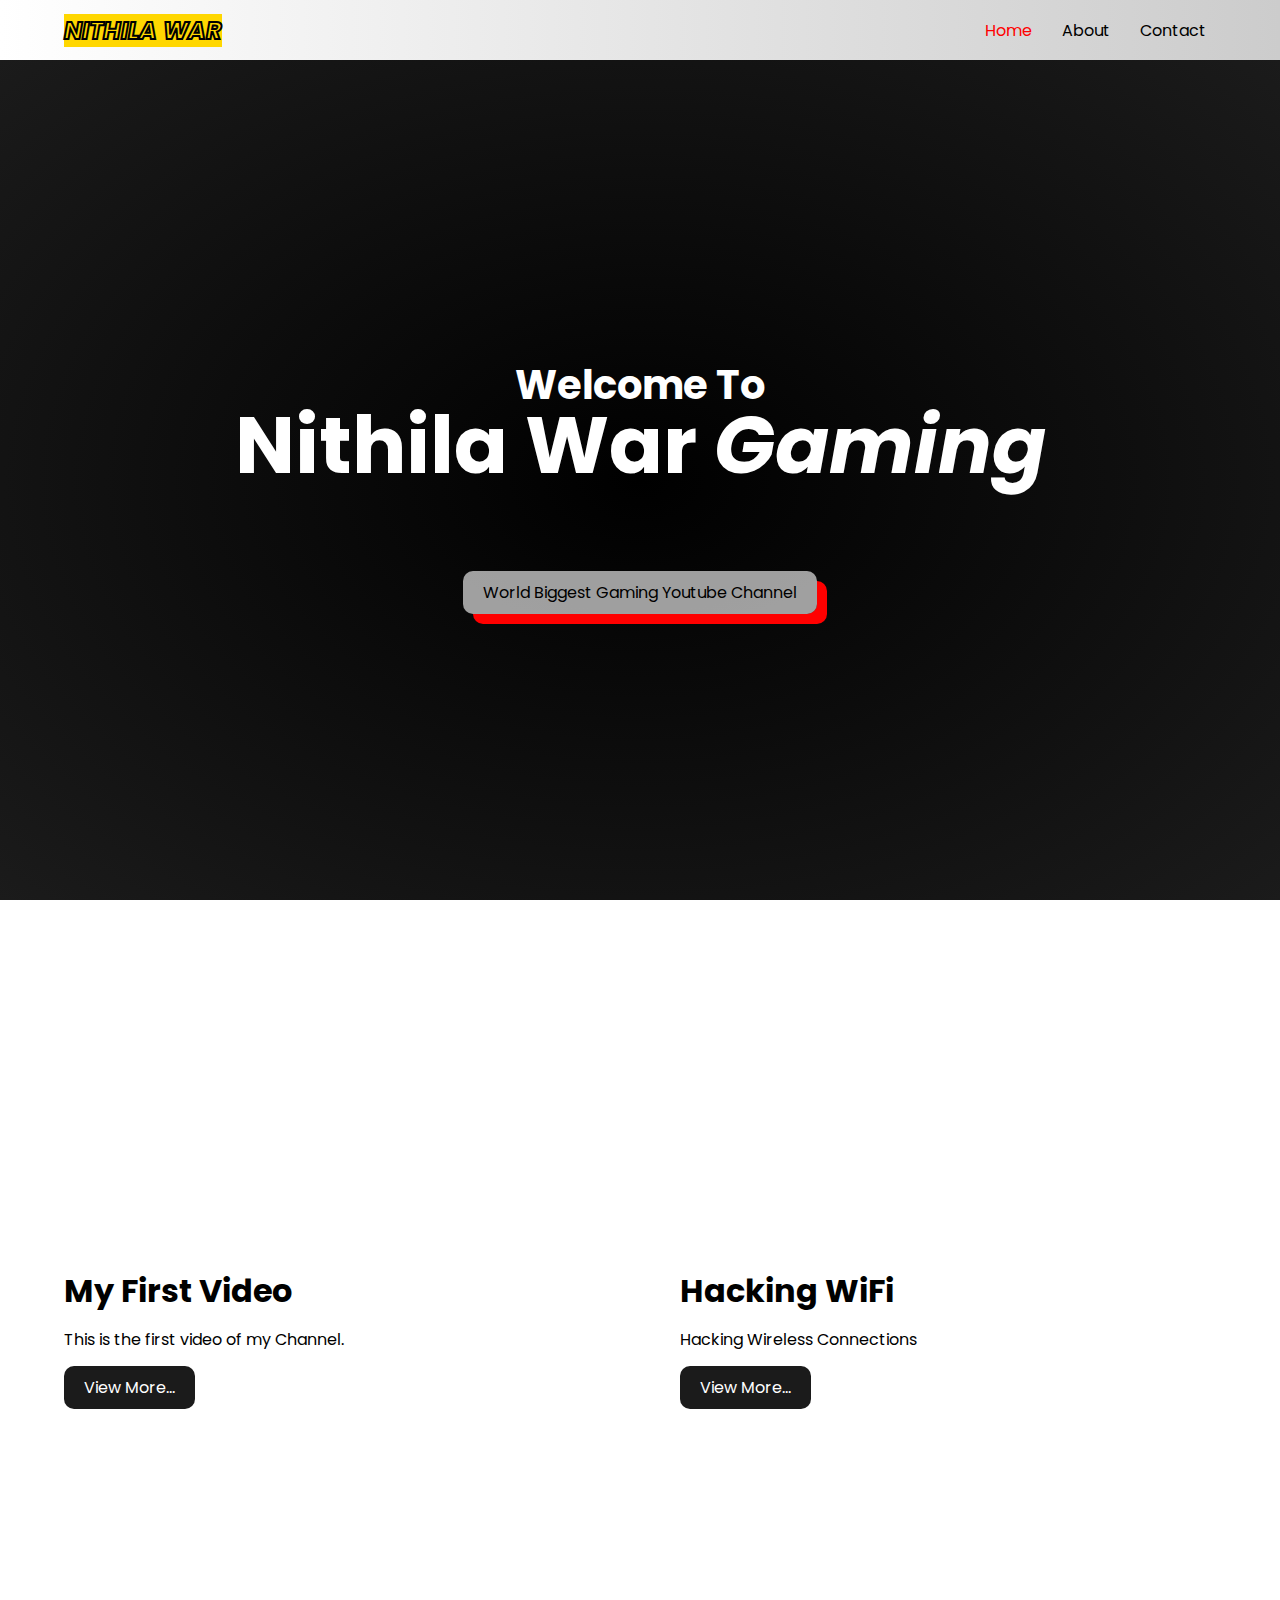
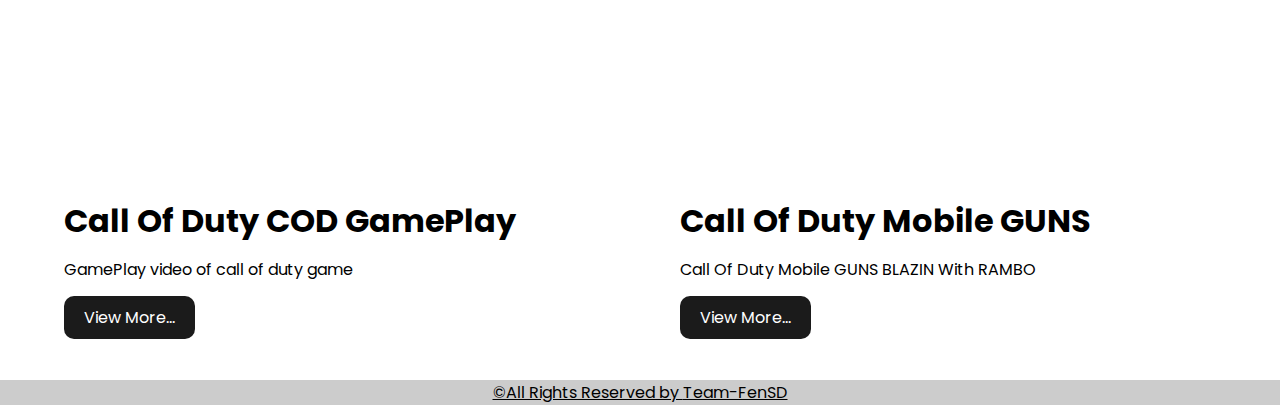
<file: index.html>
<!DOCTYPE html>
<html lang="en" dir="ltr">
  <head>
    <meta charset="UTF-8" />
    <meta http-equiv="X-UA-Compatible" content="IE=edge" />
    <meta name="author" content="Sithika Dangampala" />
    <meta name="viewport" content="width=device-width, initial-scale=1.0" />
    <link rel="stylesheet" href="./css/sidebar.css" />
    <link rel="stylesheet" href="./css/home.css" />
    <title>Nithila War</title>
  </head>
  <body>
    <nav class="navbar">
      <h2><span class="fill-stroke">nithila war</span></h2>
      <img src="./img/logo.jpg" class="logo" alt="LOGO" />
      <ul class="links-container">
        <li class="link-item">
          <a href="/index.html" class="link" style="color: red">home</a>
        </li>
        <li class="link-item"><a href="/about.html" class="link">about</a></li>
        <li class="link-item">
          <a href="/contact.html" class="link">contact</a>
        </li>
      </ul>
    </nav>
    <header class="header">
      <div class="content">
        <h1 class="heading">
          <span class="small">Welcome to </span>
          Nithila War
          <span class="no-fill">Gaming</span>
        </h1>
        <a
          href="https://www.youtube.com/channel/UCn2CM862D3mvy5db4UsOcQQ"
          class="btn about"
          target="_blank"
          >World biggest gaming youtube channel</a
        >
      </div>
    </header>
    <!--Blog-->
    <section class="blogs-section">
      <div class="blog-card">
        <iframe
          class="blog-image"
          width="424"
          height="238"
          src="https://www.youtube.com/embed/eM7ZTQHAXwg"
          title="FOLLOW US (NITHILA WAR)"
          frameborder="0"
          allow="accelerometer; autoplay; clipboard-write; encrypted-media; gyroscope; picture-in-picture"
          allowfullscreen
        ></iframe>
        <h1 class="blog-title">My First Video</h1>
        <p class="blog-overview">This is the first video of my Channel.</p>
        <a href="/" class="btn dark">View More...</a>
      </div>
      <div class="blog-card">
        <iframe
          class="blog-image"
          width="709"
          height="399"
          src="https://www.youtube.com/embed/2ncl9ZZa50Q?list=PLjZw-n2drDsTsPFG0E5vjcZ3PHyOEwXrg"
          title="How To Hack (WIFI PASSWORD)   PC In CMD With In 2 Minutes *Nithila War* #Part 1"
          frameborder="0"
          allow="accelerometer; autoplay; clipboard-write; encrypted-media; gyroscope; picture-in-picture"
          allowfullscreen
        ></iframe>
        <h1 class="blog-title">Hacking WiFi</h1>
        <p class="blog-overview">Hacking Wireless Connections</p>
        <a href="/" class="btn dark">View More...</a>
      </div>
      <div class="blog-card">
        <iframe
          class="blog-image"
          width="869"
          height="399"
          src="https://www.youtube.com/embed/Fniuz4H0MuM?list=PLjZw-n2drDsStC7zv35TwZ-SO-jiq4e7H"
          title="Call Of Duty Mobile Part 9 Its Locus Sniper With Inari Okami Lucky Draw"
          frameborder="0"
          allow="accelerometer; autoplay; clipboard-write; encrypted-media; gyroscope; picture-in-picture"
          allowfullscreen
        ></iframe>
        <h1 class="blog-title">Call Of Duty COD GamePlay</h1>
        <p class="blog-overview">GamePlay video of call of duty game</p>
        <a href="/" class="btn dark">View More...</a>
      </div>
      <div class="blog-card">
        <iframe
          class="blog-image"
          width="863"
          height="399"
          src="https://www.youtube.com/embed/6amt9AiPI5o?list=PLjZw-n2drDsStC7zv35TwZ-SO-jiq4e7H"
          title="Call Of Duty Mobile GUNS BLAZIN With RAMBO Its 80s ACTION HEROES  Nithila War® *New*"
          frameborder="0"
          allow="accelerometer; autoplay; clipboard-write; encrypted-media; gyroscope; picture-in-picture"
          allowfullscreen
        ></iframe>
        <h1 class="blog-title">Call Of Duty Mobile GUNS</h1>
        <p class="blog-overview">Call Of Duty Mobile GUNS BLAZIN With RAMBO</p>
        <a href="/" class="btn dark">View More...</a>
      </div>
    </section>
    <footer>
      <span
        >&copy;All Rights Reserved by
        <a href="https://github.com/Team-FenSD">Team-FenSD</a></span
      >
    </footer>
    <script src="./js/app.js"></script>
  </body>
</html>
</file>
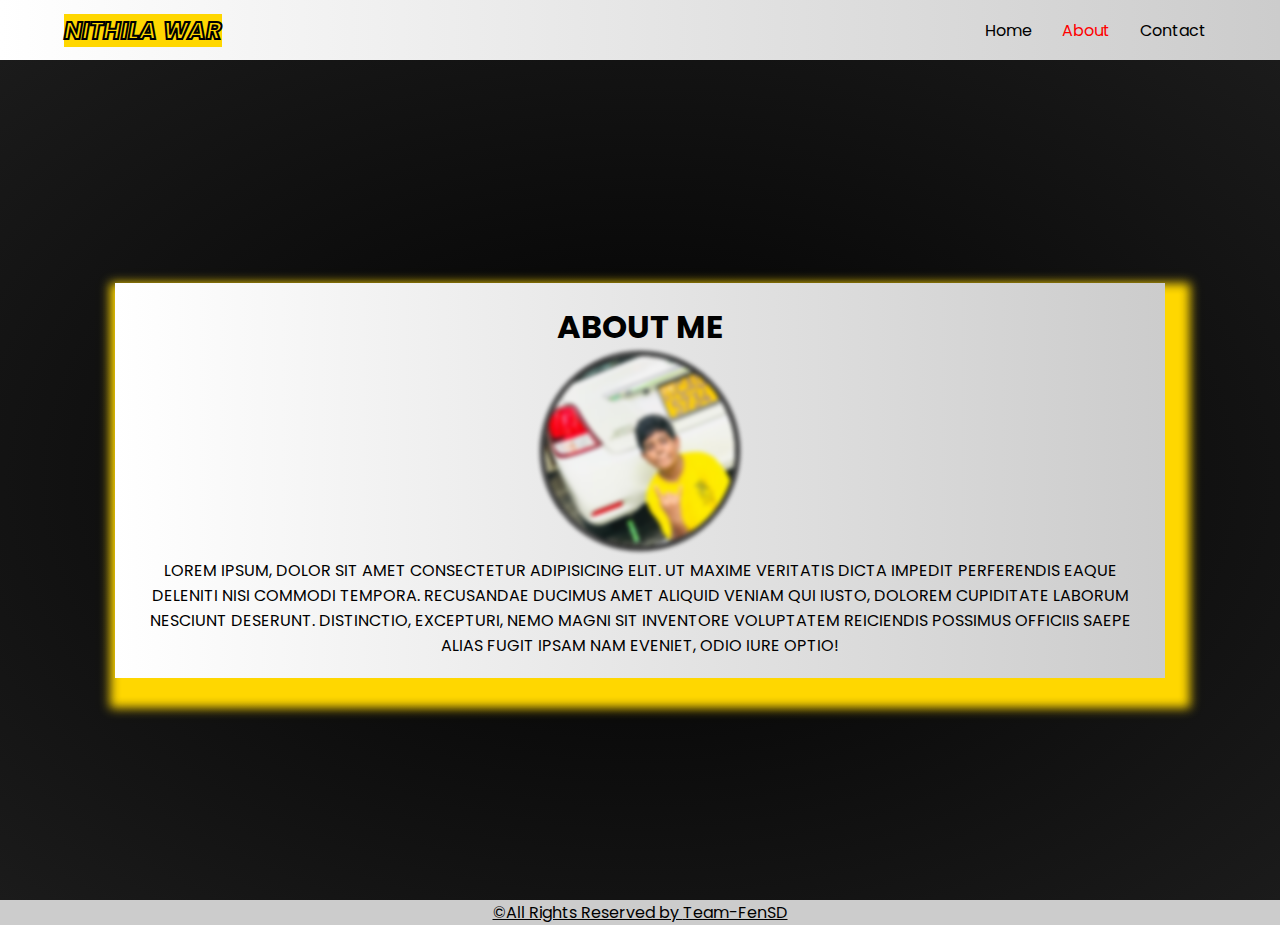
<file: about.html>
<!DOCTYPE html>
<html lang="en" dir="ltr">
  <head>
    <meta charset="UTF-8" />
    <meta http-equiv="X-UA-Compatible" content="IE=edge" />
    <meta name="author" content="Sithika Dangampala" />
    <meta name="viewport" content="width=device-width, initial-scale=1.0" />
    <link rel="stylesheet" href="./css/sidebar.css" />
    <link rel="stylesheet" href="./css/about.css" />
    <title>About Me</title>
  </head>
  <body>
    <nav class="navbar">
      <h2><span class="fill-stroke">nithila war</span></h2>
      <img src="./img/logo.jpg" class="logo" alt="LOGO" />
      <ul class="links-container">
        <li class="link-item"><a href="/index.html" class="link">home</a></li>
        <li class="link-item">
          <a href="/about.html" class="link" style="color: red">about</a>
        </li>
        <li class="link-item">
          <a href="/contact.html" class="link">contact</a>
        </li>
      </ul>
    </nav>
    <header class="header">
      <div class="content">
        <h1>About Me</h1>
        <img src="./img/avatar.jpg" alt="" />
        <p>
          Lorem ipsum, dolor sit amet consectetur adipisicing elit. Ut maxime
          veritatis dicta impedit perferendis eaque deleniti nisi commodi
          tempora. Recusandae ducimus amet aliquid veniam qui iusto, dolorem
          cupiditate laborum nesciunt deserunt. Distinctio, excepturi, nemo
          magni sit inventore voluptatem reiciendis possimus officiis saepe
          alias fugit ipsam nam eveniet, odio iure optio!
        </p>
      </div>
    </header>
    <footer>
      <span
        >&copy;All Rights Reserved by
        <a href="https://github.com/Team-FenSD">Team-FenSD</a></span
      >
    </footer>
  </body>
</html>
</file>
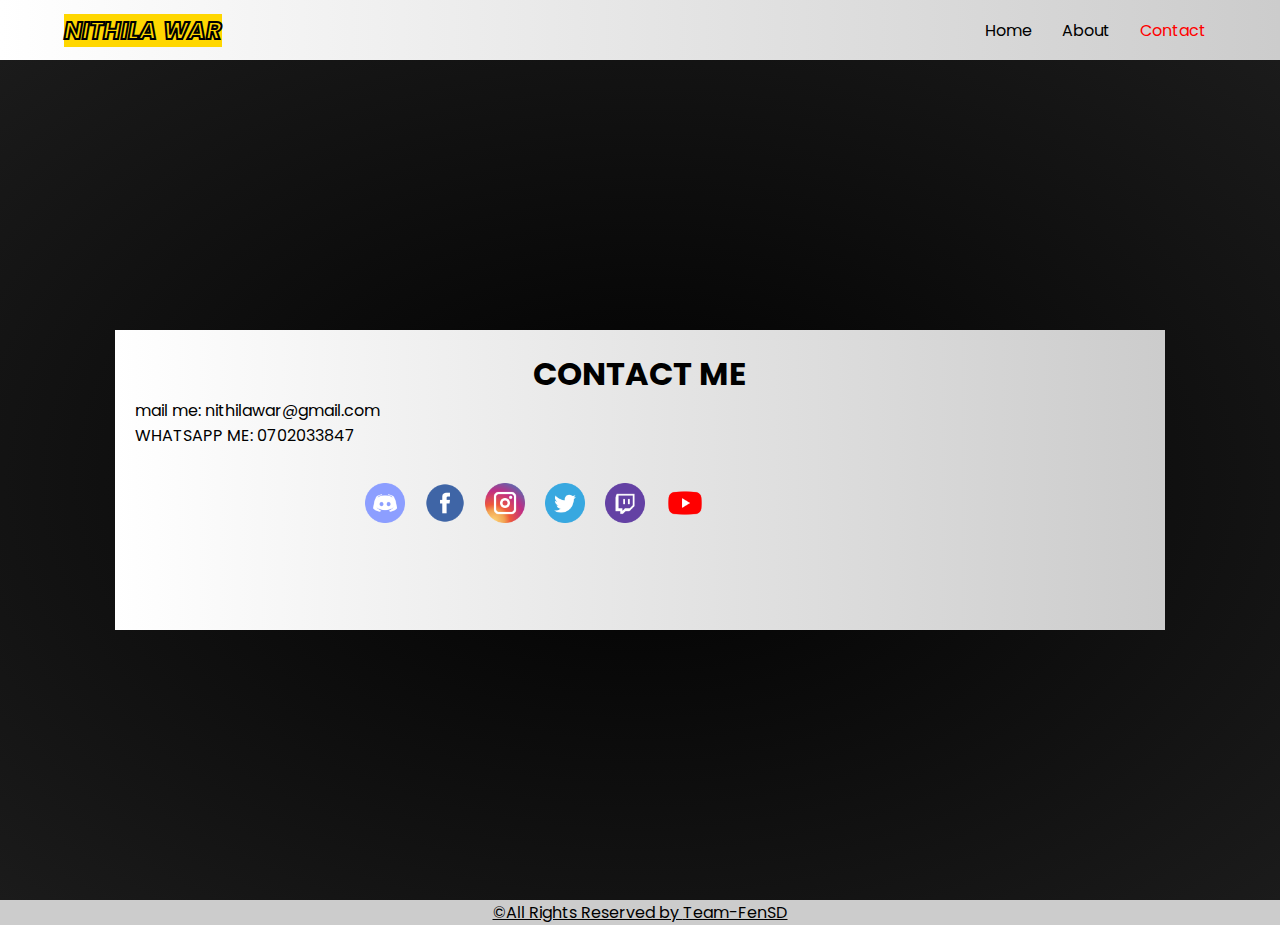
<file: contact.html>
<!DOCTYPE html>
<html lang="en" dir="ltr">
  <head>
    <meta charset="UTF-8" />
    <meta http-equiv="X-UA-Compatible" content="IE=edge" />
    <meta name="author" content="Sithika Dangampala" />
    <meta name="viewport" content="width=device-width, initial-scale=1.0" />
    <link rel="stylesheet" href="./css/sidebar.css" />
    <link rel="stylesheet" href="./css/contact.css" />
    <title>Contact Me</title>
  </head>
  <body>
    <nav class="navbar">
      <h2><span class="fill-stroke">nithila war</span></h2>
      <img src="./img/logo.jpg" class="logo" alt="LOGO" />
      <ul class="links-container">
        <li class="link-item"><a href="/index.html" class="link">home</a></li>
        <li class="link-item"><a href="/about.html" class="link">about</a></li>
        <li class="link-item">
          <a href="/contact.html" class="link" style="color: red">contact</a>
        </li>
      </ul>
    </nav>
    <header class="header">
      <div class="content">
        <h1>Contact Me</h1>
        <a href="mailto:nithilawar@gmail.com" class="mail"
          >Mail Me: nithilawar@gmail.com</a
        ><br />
        <a href="https://wa.me/0702033847" class="call"> Whatsapp Me: 0702033847</a>
        <br /><br />
        <div class="social">
          <br />
          <a href="https://discord.com/invite/8JfsSwFYzy" target="_blank"
            ><img src="./img/disord.png"
          /></a>
          <a href="https://www.facebook.com/codmNthila1234567/" target="_blank"
            ><img src="./img/fb.png"
          /></a>
          <a href="https://www.instagram.com/nithila_herath/" target="_blank"
            ><img src="./img/ins.png"
          /></a>
          <a href="https://twitter.com/UdayaHerath4" target="_blank"
            ><img src="./img/twi.png"
          /></a>
          <a href="https://www.twitch.tv/nithilawar" target="_blank"
            ><img src="./img/twit.png"
          /></a>
          <a
            href="https://www.youtube.com/channel/UCn2CM862D3mvy5db4UsOcQQ"
            target="_blank"
            ><img src="./img/youtube.png"
          /></a>
        </div>
      </div>
    </header>
    <footer>
      <span
        >&copy;All Rights Reserved by
        <a href="https://github.com/Team-FenSD">Team-FenSD</a></span
      >
    </footer>
  </body>
</html>
</file>
<file: css/sidebar.css>
* {
  margin: 0;
  padding: 0;
  box-sizing: border-box;
}
.logo {
  display: none;
}
body {
  width: 100%;
  position: relative;
  font-family: "Poppins", sans-serif;
}
::selection {
  background: #1b1b1b;
  color: #ffffff;
}
.fill-stroke {
  font-style: italic;
  color: transparent;
  text-transform: uppercase;
  -webkit-text-stroke: 2px #000;
  background-color: gold;
}
.navbar {
  width: 100%;
  height: 60px;
  position: fixed;
  top: 0;
  left: 0;
  display: flex;
  justify-content: space-between;
  align-items: center;
  padding: 0 5vw;
  background: #ffffff;
  background-image: linear-gradient(to right, #fff, #ccc);
  z-index: 9;
}
.links-container {
  display: flex;
  list-style: none;
}
.link {
  padding: 10px;
  color: #000000;
  margin-left: 10px;
  text-decoration: none;
  text-transform: capitalize;
}
.logo {
  max-width: 60px;
  max-height: 60px;
}
@media (max-width: 453px) {
  .heading {
    font-size: 50px;
  }
  .fill-stroke {
    font-size: 10px;
    display: none;
  }
  .header {
    margin-top: 10px;
  }
  .logo {
    display: block;
  }
}
footer {
  text-align: center;
  color: #000;
  text-decoration: underline;
  background-color: #ccc;
}
a {
  text-decoration: none;
  color: #000;
}
a:hover {
  color: red;
}
</file>
<file: css/home.css>
/*Poppins Font*/
@import url("https://fonts.googleapis.com/css2?family=Poppins:ital,wght@0,100;0,200;0,300;0,400;0,500;0,600;0,700;0,800;0,900;1,100;1,200;1,300;1,400;1,500;1,600;1,700;1,800;1,900&display=swap");
.header {
  margin-top: 60px;
  width: 100%;
  height: calc(100vh - 60px);
  background-image: radial-gradient(black, #1b1b1b);
  background-size: cover;
  display: flex;
  justify-content: center;
  align-items: center;
  background-position: top;
  box-shadow: 10px #1b1b1b;
}
.content {
  text-align: center;
}
.heading {
  color: #fff;
  text-transform: capitalize;
  font-size: 80px;
  line-height: 60px;
  margin-bottom: 80px;
  animation: txtshw 3s infinite linear;
  padding-bottom: 25px;
  padding-left: 5px;
  padding-right: 5px;
  font-family: Poppins;
}
.heading .small {
  display: block;
  font-size: 40px;
}
.heading .no-fill {
  font-style: italic;
}
.btn {
  padding: 10px 20px;
  border-radius: 10px;
  background-color: #e1e1e1b3;
  color: #000000;
  text-decoration: none;
  text-transform: capitalize;
}
.blogs-section {
  width: 100%;
  padding: 50px 5vw;
  display: grid;
  grid-template-columns: repeat(2, 1fr);
  grid-gap: 80px;
}
.blog-image {
  width: 100%;
  height: 300px;
  object-fit: cover;
  border-radius: 10px;
  margin-bottom: 10px;
}
.blog-overview {
  margin: 10px 0 20px;
  line-height: 30px;
}
.btn.dark {
  background: #1b1b1b;
  color: #fff;
}
@keyframes txtshw {
  0% {
    text-shadow: 8px 8px red;
  }
  25% {
    text-shadow: 8px 8px blue;
  }
  50% {
    text-shadow: 8px 8px magenta;
  }
  75% {
    text-shadow: 8px 8px green;
  }
  100% {
    text-shadow: 8px 8px yellow;
  }
}
.btn.about {
  box-shadow: 10px 10px red;
}
footer {
  text-align: center;
  color: #000;
  text-decoration: underline;
  background-color: #ccc;
}
</file>
<file: css/about.css>
@import url("https://fonts.googleapis.com/css2?family=Poppins:ital,wght@0,100;0,200;0,300;0,400;0,500;0,600;0,700;0,800;0,900;1,100;1,200;1,300;1,400;1,500;1,600;1,700;1,800;1,900&display=swap");
.header {
  margin-top: 60px;
  width: 100%;
  height: calc(100vh - 60px);
  background-image: radial-gradient(black, #1b1b1b);
  background-size: cover;
  display: flex;
  justify-content: center;
  align-items: center;
  background-position: top;
  box-shadow: 10px #1b1b1b;
}
.content {
  text-align: center;
  width: 1050px;
  min-height: 300px;
  height: max-content;
  background-image: linear-gradient(to left, #ccc, #fff);
  padding: 20px 20px;
  box-shadow: 10px 15px 10px 15px gold;
}
.content {
  text-transform: uppercase;
  font-family: Poppins;
}
.content img {
  width: 200px;
  text-align: center;
  filter: blur(2px);
  border: 5px double;
  border-radius: 50%;
}
</file>
<file: css/contact.css>
@import url("https://fonts.googleapis.com/css2?family=Poppins:ital,wght@0,100;0,200;0,300;0,400;0,500;0,600;0,700;0,800;0,900;1,100;1,200;1,300;1,400;1,500;1,600;1,700;1,800;1,900&display=swap");
.header {
  margin-top: 60px;
  width: 100%;
  height: calc(100vh - 60px);
  background-image: radial-gradient(black, #1b1b1b);
  background-size: cover;
  display: flex;
  justify-content: center;
  align-items: center;
  background-position: top;
  box-shadow: 10px #1b1b1b;
  text-align: center;
}
.content {
  text-align: center;
  width: 1050px;
  min-height: 300px;
  height: max-content;
  background-image: linear-gradient(to left, #ccc, #fff);
  padding: 20px 20px;
}
.content {
  text-transform: uppercase;
  font-family: Poppins;
}
.social {
  display: flex;
  flex-direction: row;
}
.social img {
  width: 60px;
  padding: 10px;
}
.call {
  padding-bottom: 60px;
  float: left;
}
.mail {
  float: left;
  text-transform:lowercase;
}
a {
  text-decoration: none;
  color: #000;
}
</file>
